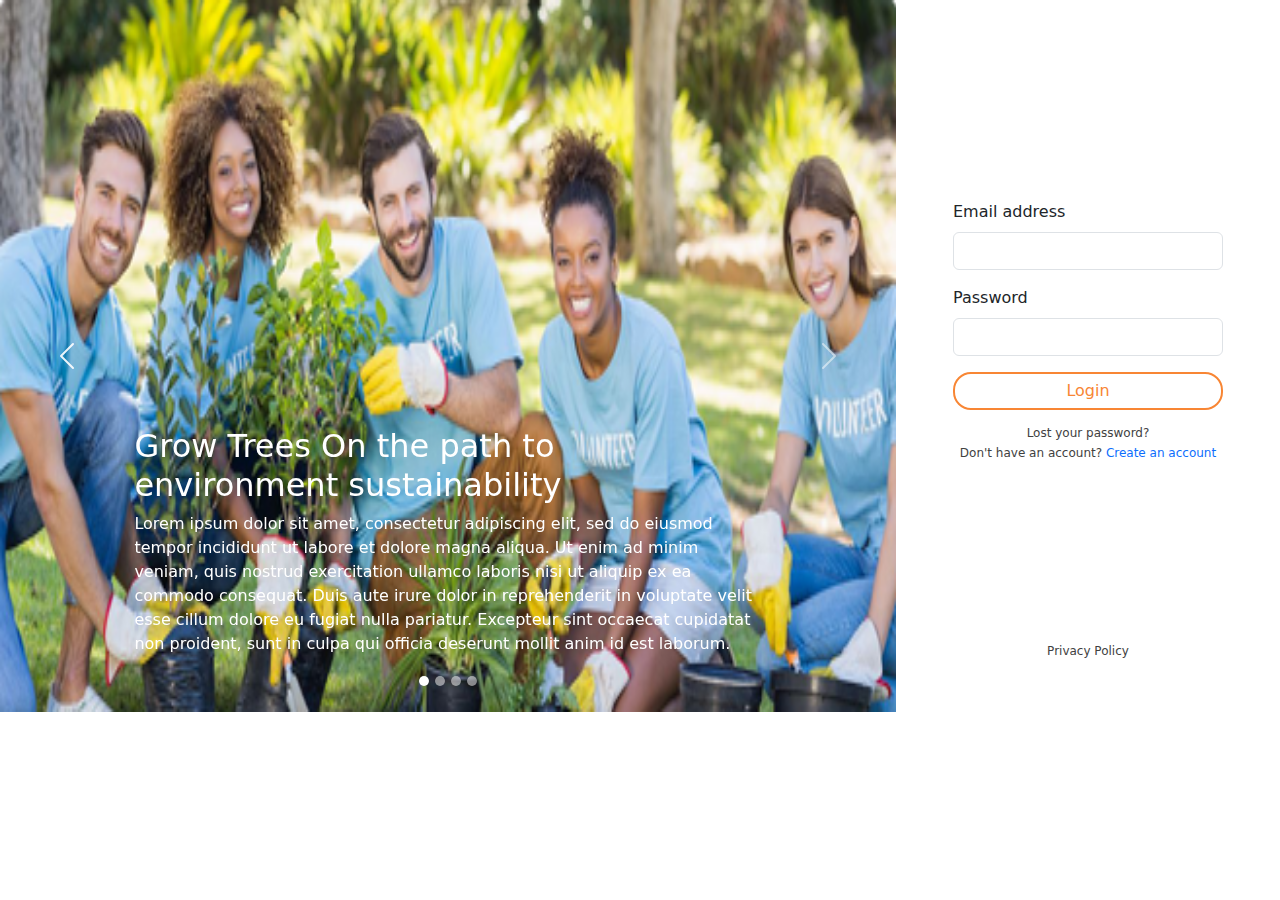
<file: index.html>
<!DOCTYPE html>
<html lang="en">
<head>
    <meta charset="UTF-8">
    <meta http-equiv="X-UA-Compatible" content="IE=edge">
    <meta name="viewport" content="width=device-width, initial-scale=1.0">
    <link rel="stylesheet" href="./css/style.css">
    <link rel="stylesheet" href="./css/bootstrap.min.css">
    <title>Login</title>
</head>
<body>
  <div class="login-page">
    <div id="loginPageCarousel" class="carousel slide">
        <div class="carousel-indicators">
          <button type="button" data-bs-target="#loginPageCarousel" data-bs-slide-to="0" class="active" aria-current="true" aria-label="Slide 1"></button>
          <button type="button" data-bs-target="#loginPageCarousel" data-bs-slide-to="1" aria-label="Slide 2"></button>
          <button type="button" data-bs-target="#loginPageCarousel" data-bs-slide-to="2" aria-label="Slide 3"></button>
          <button type="button" data-bs-target="#loginPageCarousel" data-bs-slide-to="3" aria-label="Slide 4"></button>
        </div>
        <div class="carousel-inner">
          <div class="carousel-item active">
            <img src="./images/Grow-Trees-On-the-path-to-environment-sustainability.png" class="d-block w-100 carousel-img" alt="grow-tree">
            <div class="carousel-caption d-none d-md-block">
              <h2>Grow Trees On the path to environment sustainability</h2>
              <p>Lorem ipsum dolor sit amet, consectetur adipiscing elit, sed do eiusmod tempor incididunt ut labore et dolore magna aliqua. Ut enim ad minim veniam, quis nostrud exercitation ullamco laboris nisi ut aliquip ex ea commodo consequat. Duis aute irure dolor in reprehenderit in voluptate velit esse cillum dolore eu fugiat nulla pariatur. Excepteur sint occaecat cupidatat non proident, sunt in culpa qui officia deserunt mollit anim id est laborum.</p>
            </div>
          </div>
          <div class="carousel-item">
            <img src="./images/Animal-welfare-&-save-birds-campaign.png" class="d-block w-100 carousel-img" alt="grow-tree">
            <div class="carousel-caption d-none d-md-block">
              <h2>Animal welfare & save birds campaign</h2>
              <p>Lorem ipsum dolor sit amet, consectetur adipiscing elit, sed do eiusmod tempor incididunt ut labore et dolore magna aliqua. Ut enim ad minim veniam, quis nostrud exercitation ullamco laboris nisi ut aliquip ex ea commodo consequat. Duis aute irure dolor in reprehenderit in voluptate velit esse cillum dolore eu fugiat nulla pariatur. Excepteur sint occaecat cupidatat non proident, sunt in culpa qui officia deserunt mollit anim id est laborum.</p>
            </div>
          </div>
          <div class="carousel-item">
            <img src="./images/CSR-initiative-stands-for-Coffee--and-Farmer-Equity.png" class="d-block w-100 carousel-img" alt="grow-tree">
            <div class="carousel-caption d-none d-md-block">
              <h2>CSR initiative stands for Coffee and Farmer Equity</h2>
              <p>Lorem ipsum dolor sit amet, consectetur adipiscing elit, sed do eiusmod tempor incididunt ut labore et dolore magna aliqua. Ut enim ad minim veniam, quis nostrud exercitation ullamco laboris nisi ut aliquip ex ea commodo consequat. Duis aute irure dolor in reprehenderit in voluptate velit esse cillum dolore eu fugiat nulla pariatur. Excepteur sint occaecat cupidatat non proident, sunt in culpa qui officia deserunt mollit anim id est laborum.</p>
            </div>
          </div>
          <div class="carousel-item">
            <img src="./images/Plantation-and-Afforestation-programme.png" class="d-block w-100 carousel-img" alt="grow-tree">
            <div class="carousel-caption d-none d-md-block">
              <h2>Plantation and Afforestation programme</h2>
              <p>Lorem ipsum dolor sit amet, consectetur adipiscing elit, sed do eiusmod tempor incididunt ut labore et dolore magna aliqua. Ut enim ad minim veniam, quis nostrud exercitation ullamco laboris nisi ut aliquip ex ea commodo consequat. Duis aute irure dolor in reprehenderit in voluptate velit esse cillum dolore eu fugiat nulla pariatur. Excepteur sint occaecat cupidatat non proident, sunt in culpa qui officia deserunt mollit anim id est laborum.</p>
            </div>
          </div>
        </div>
        <button class="carousel-control-prev" type="button" data-bs-target="#loginPageCarousel" data-bs-slide="prev">
          <span class="carousel-control-prev-icon" aria-hidden="true"></span>
          <span class="visually-hidden">Previous</span>
        </button>
        <button class="carousel-control-next" type="button" data-bs-target="#loginPageCarousel" data-bs-slide="next">
          <span class="carousel-control-next-icon" aria-hidden="true"></span>
          <span class="visually-hidden">Next</span>
        </button>
    </div>
    <div class="login-section">
      <div class="login-section-main">
        <form>
          <div class="mb-3">
            <label for="email" class="form-label">Email address</label>
            <input type="email" class="form-control" id="email">
          </div>
          <div class="mb-3">
            <label for="password" class="form-label">Password</label>
            <input type="password" class="form-control" id="password">
          </div>
          <button class="login-btn" id="loginBtn">Login</button>
        </form>
        <a href="./forgot-password.html" class="simple-text">Lost your password?</a>
        <p class="simple-text">Don't have an account? <a href="./registration.html" class="link">Create an account</a></p>
      </div>
      <div class="login-section-footer">
        <a href="#" class="simple-text">Privacy Policy</a>
      </div>
    </div>
  </div>
  <script src="./js/bootstrap.bundle.min.js"></script>
</body>
</html>
</file>
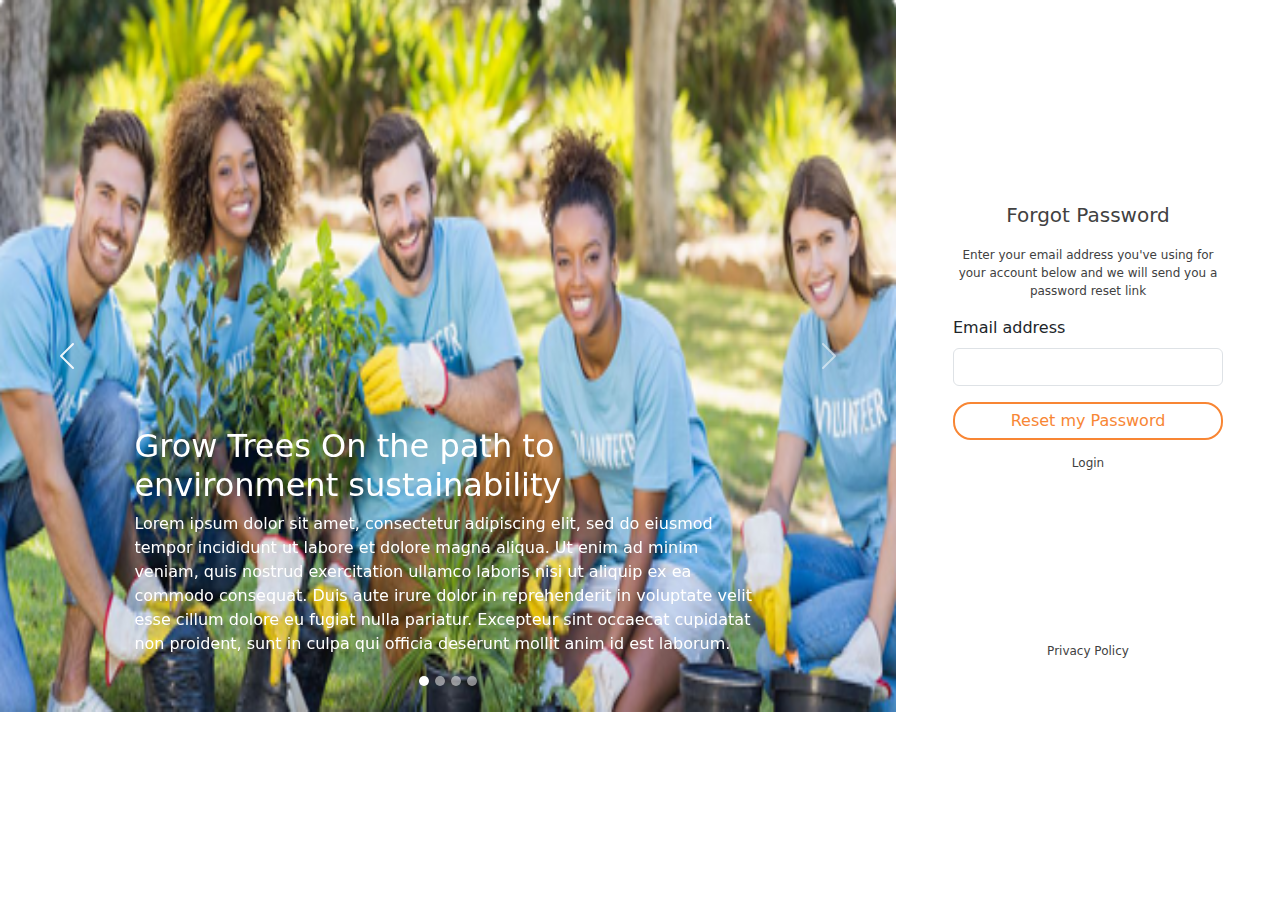
<file: forgot-password.html>
<!DOCTYPE html>
<html lang="en">
<head>
    <meta charset="UTF-8">
    <meta http-equiv="X-UA-Compatible" content="IE=edge">
    <meta name="viewport" content="width=device-width, initial-scale=1.0">
    <link rel="stylesheet" href="./css/style.css">
    <link rel="stylesheet" href="./css/bootstrap.min.css">
    <title>Lost Password</title>
</head>
<body>
  <div class="login-page">
    <div id="loginPageCarousel" class="carousel slide">
        <div class="carousel-indicators">
          <button type="button" data-bs-target="#loginPageCarousel" data-bs-slide-to="0" class="active" aria-current="true" aria-label="Slide 1"></button>
          <button type="button" data-bs-target="#loginPageCarousel" data-bs-slide-to="1" aria-label="Slide 2"></button>
          <button type="button" data-bs-target="#loginPageCarousel" data-bs-slide-to="2" aria-label="Slide 3"></button>
          <button type="button" data-bs-target="#loginPageCarousel" data-bs-slide-to="3" aria-label="Slide 4"></button>
        </div>
        <div class="carousel-inner">
            <div class="carousel-item active">
              <img src="./images/Grow-Trees-On-the-path-to-environment-sustainability.png" class="d-block w-100 carousel-img" alt="grow-tree">
              <div class="carousel-caption d-none d-md-block">
                <h2>Grow Trees On the path to environment sustainability</h2>
                <p>Lorem ipsum dolor sit amet, consectetur adipiscing elit, sed do eiusmod tempor incididunt ut labore et dolore magna aliqua. Ut enim ad minim veniam, quis nostrud exercitation ullamco laboris nisi ut aliquip ex ea commodo consequat. Duis aute irure dolor in reprehenderit in voluptate velit esse cillum dolore eu fugiat nulla pariatur. Excepteur sint occaecat cupidatat non proident, sunt in culpa qui officia deserunt mollit anim id est laborum.</p>
              </div>
            </div>
            <div class="carousel-item">
              <img src="./images/Animal-welfare-&-save-birds-campaign.png" class="d-block w-100 carousel-img" alt="grow-tree">
              <div class="carousel-caption d-none d-md-block">
                <h2>Animal welfare & save birds campaign</h2>
                <p>Lorem ipsum dolor sit amet, consectetur adipiscing elit, sed do eiusmod tempor incididunt ut labore et dolore magna aliqua. Ut enim ad minim veniam, quis nostrud exercitation ullamco laboris nisi ut aliquip ex ea commodo consequat. Duis aute irure dolor in reprehenderit in voluptate velit esse cillum dolore eu fugiat nulla pariatur. Excepteur sint occaecat cupidatat non proident, sunt in culpa qui officia deserunt mollit anim id est laborum.</p>
              </div>
            </div>
            <div class="carousel-item">
              <img src="./images/CSR-initiative-stands-for-Coffee--and-Farmer-Equity.png" class="d-block w-100 carousel-img" alt="grow-tree">
              <div class="carousel-caption d-none d-md-block">
                <h2>CSR initiative stands for Coffee and Farmer Equity</h2>
                <p>Lorem ipsum dolor sit amet, consectetur adipiscing elit, sed do eiusmod tempor incididunt ut labore et dolore magna aliqua. Ut enim ad minim veniam, quis nostrud exercitation ullamco laboris nisi ut aliquip ex ea commodo consequat. Duis aute irure dolor in reprehenderit in voluptate velit esse cillum dolore eu fugiat nulla pariatur. Excepteur sint occaecat cupidatat non proident, sunt in culpa qui officia deserunt mollit anim id est laborum.</p>
              </div>
            </div>
            <div class="carousel-item">
              <img src="./images/Plantation-and-Afforestation-programme.png" class="d-block w-100 carousel-img" alt="grow-tree">
              <div class="carousel-caption d-none d-md-block">
                <h2>Plantation and Afforestation programme</h2>
                <p>Lorem ipsum dolor sit amet, consectetur adipiscing elit, sed do eiusmod tempor incididunt ut labore et dolore magna aliqua. Ut enim ad minim veniam, quis nostrud exercitation ullamco laboris nisi ut aliquip ex ea commodo consequat. Duis aute irure dolor in reprehenderit in voluptate velit esse cillum dolore eu fugiat nulla pariatur. Excepteur sint occaecat cupidatat non proident, sunt in culpa qui officia deserunt mollit anim id est laborum.</p>
              </div>
            </div>
          </div>
        <button class="carousel-control-prev" type="button" data-bs-target="#loginPageCarousel" data-bs-slide="prev">
          <span class="carousel-control-prev-icon" aria-hidden="true"></span>
          <span class="visually-hidden">Previous</span>
        </button>
        <button class="carousel-control-next" type="button" data-bs-target="#loginPageCarousel" data-bs-slide="next">
          <span class="carousel-control-next-icon" aria-hidden="true"></span>
          <span class="visually-hidden">Next</span>
        </button>
    </div>
    <div class="login-section">
      <div class="login-section-main">
        <p class="form-header">Forgot Password</p>
        <p class="simple-text">Enter your email address you've using for your account below and we will send you a password reset link</p>
        <form  action="http://127.0.0.1:5500/reset-password.html">
            <div class="mb-3">
              <label for="email" class="form-label">Email address</label>
              <input type="email" class="form-control" id="email">
            </div>
            <button class="login-btn" id="resetBtn">Reset my Password</button>
          </form>
          <a href="./index.html" class="simple-text">Login</a>
      </div>
      <div class="login-section-footer">
        <a href="#" class="simple-text">Privacy Policy</a>
      </div>
    </div>
  </div>
  <script src="./js/bootstrap.bundle.min.js"></script>
</body>
</html>
</file>
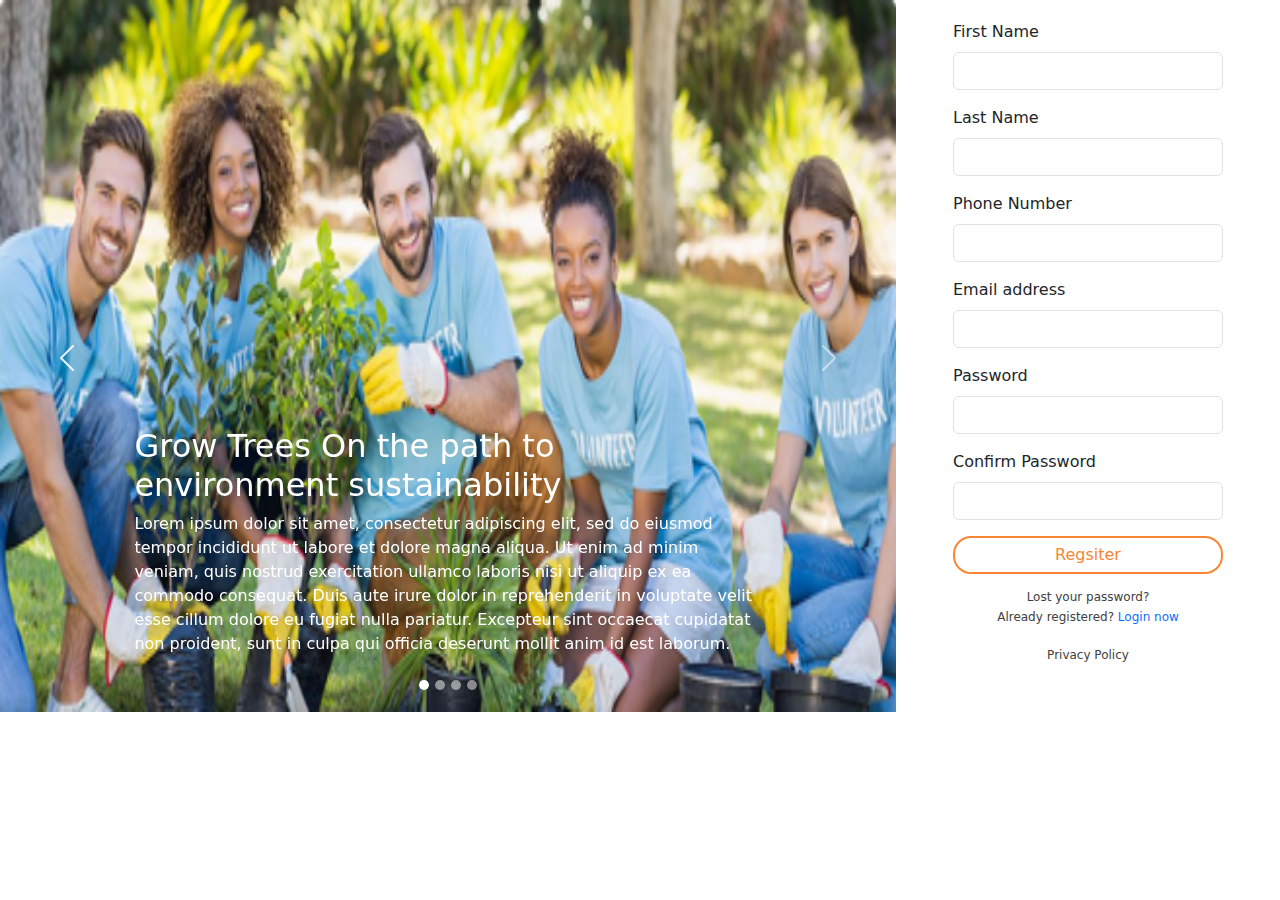
<file: registration.html>
<!DOCTYPE html>
<html lang="en">
<head>
    <meta charset="UTF-8">
    <meta http-equiv="X-UA-Compatible" content="IE=edge">
    <meta name="viewport" content="width=device-width, initial-scale=1.0">
    <link rel="stylesheet" href="./css/style.css">
    <link rel="stylesheet" href="./css/bootstrap.min.css">
    <title>Regsiter</title>
</head>
<body>
  <div class="login-page">
    <div id="loginPageCarousel" class="carousel slide">
        <div class="carousel-indicators">
          <button type="button" data-bs-target="#loginPageCarousel" data-bs-slide-to="0" class="active" aria-current="true" aria-label="Slide 1"></button>
          <button type="button" data-bs-target="#loginPageCarousel" data-bs-slide-to="1" aria-label="Slide 2"></button>
          <button type="button" data-bs-target="#loginPageCarousel" data-bs-slide-to="2" aria-label="Slide 3"></button>
          <button type="button" data-bs-target="#loginPageCarousel" data-bs-slide-to="3" aria-label="Slide 4"></button>
        </div>
        <div class="carousel-inner">
          <div class="carousel-item active">
            <img src="./images/Grow-Trees-On-the-path-to-environment-sustainability.png" class="d-block w-100 carousel-img" alt="grow-tree">
            <div class="carousel-caption d-none d-md-block">
              <h2>Grow Trees On the path to environment sustainability</h2>
              <p>Lorem ipsum dolor sit amet, consectetur adipiscing elit, sed do eiusmod tempor incididunt ut labore et dolore magna aliqua. Ut enim ad minim veniam, quis nostrud exercitation ullamco laboris nisi ut aliquip ex ea commodo consequat. Duis aute irure dolor in reprehenderit in voluptate velit esse cillum dolore eu fugiat nulla pariatur. Excepteur sint occaecat cupidatat non proident, sunt in culpa qui officia deserunt mollit anim id est laborum.</p>
            </div>
          </div>
          <div class="carousel-item">
            <img src="./images/Animal-welfare-&-save-birds-campaign.png" class="d-block w-100 carousel-img" alt="grow-tree">
            <div class="carousel-caption d-none d-md-block">
              <h2>Animal welfare & save birds campaign</h2>
              <p>Lorem ipsum dolor sit amet, consectetur adipiscing elit, sed do eiusmod tempor incididunt ut labore et dolore magna aliqua. Ut enim ad minim veniam, quis nostrud exercitation ullamco laboris nisi ut aliquip ex ea commodo consequat. Duis aute irure dolor in reprehenderit in voluptate velit esse cillum dolore eu fugiat nulla pariatur. Excepteur sint occaecat cupidatat non proident, sunt in culpa qui officia deserunt mollit anim id est laborum.</p>
            </div>
          </div>
          <div class="carousel-item">
            <img src="./images/CSR-initiative-stands-for-Coffee--and-Farmer-Equity.png" class="d-block w-100 carousel-img" alt="grow-tree">
            <div class="carousel-caption d-none d-md-block">
              <h2>CSR initiative stands for Coffee and Farmer Equity</h2>
              <p>Lorem ipsum dolor sit amet, consectetur adipiscing elit, sed do eiusmod tempor incididunt ut labore et dolore magna aliqua. Ut enim ad minim veniam, quis nostrud exercitation ullamco laboris nisi ut aliquip ex ea commodo consequat. Duis aute irure dolor in reprehenderit in voluptate velit esse cillum dolore eu fugiat nulla pariatur. Excepteur sint occaecat cupidatat non proident, sunt in culpa qui officia deserunt mollit anim id est laborum.</p>
            </div>
          </div>
          <div class="carousel-item">
            <img src="./images/Plantation-and-Afforestation-programme.png" class="d-block w-100 carousel-img" alt="grow-tree">
            <div class="carousel-caption d-none d-md-block">
              <h2>Plantation and Afforestation programme</h2>
              <p>Lorem ipsum dolor sit amet, consectetur adipiscing elit, sed do eiusmod tempor incididunt ut labore et dolore magna aliqua. Ut enim ad minim veniam, quis nostrud exercitation ullamco laboris nisi ut aliquip ex ea commodo consequat. Duis aute irure dolor in reprehenderit in voluptate velit esse cillum dolore eu fugiat nulla pariatur. Excepteur sint occaecat cupidatat non proident, sunt in culpa qui officia deserunt mollit anim id est laborum.</p>
            </div>
          </div>
        </div>
        <button class="carousel-control-prev" type="button" data-bs-target="#loginPageCarousel" data-bs-slide="prev">
          <span class="carousel-control-prev-icon" aria-hidden="true"></span>
          <span class="visually-hidden">Previous</span>
        </button>
        <button class="carousel-control-next" type="button" data-bs-target="#loginPageCarousel" data-bs-slide="next">
          <span class="carousel-control-next-icon" aria-hidden="true"></span>
          <span class="visually-hidden">Next</span>
        </button>
    </div>
    <div class="login-section">
      <div class="register-section-main">
        <form>
        <div class="mb-3">
            <label for="fName" class="form-label">First Name</label>
            <input type="text" class="form-control" id="fName">
        </div>
            <div class="mb-3">
            <label for="lName" class="form-label">Last Name</label>
            <input type="text" class="form-control" id="lName">
        </div>
            <div class="mb-3">
            <label for="phone" class="form-label">Phone Number</label>
            <input type="text" class="form-control" id="phone">
        </div>
        <div class="mb-3">
            <label for="email" class="form-label">Email address</label>
            <input type="email" class="form-control" id="email">
        </div>
        <div class="mb-3">
            <label for="password" class="form-label">Password</label>
            <input type="password" class="form-control" id="password">
        </div>
        <div class="mb-3">
            <label for="confirmPassword" class="form-label">Confirm Password</label>
            <input type="password" class="form-control" id="confirmPassword">
        </div>
          <button class="login-btn" id="registerBtn">Regsiter</button>
        </form>
        <a href="./forgot-password.html" class="simple-text">Lost your password?</a>
        <p class="simple-text">Already registered? <a href="./index.html" class="link">Login now</a></p>
      </div>
      <div class="login-section-footer">
        <a href="#" class="simple-text">Privacy Policy</a>
      </div>
    </div>
  </div>
  <script src="./js/bootstrap.bundle.min.js"></script>
</body>
</html>
</file>
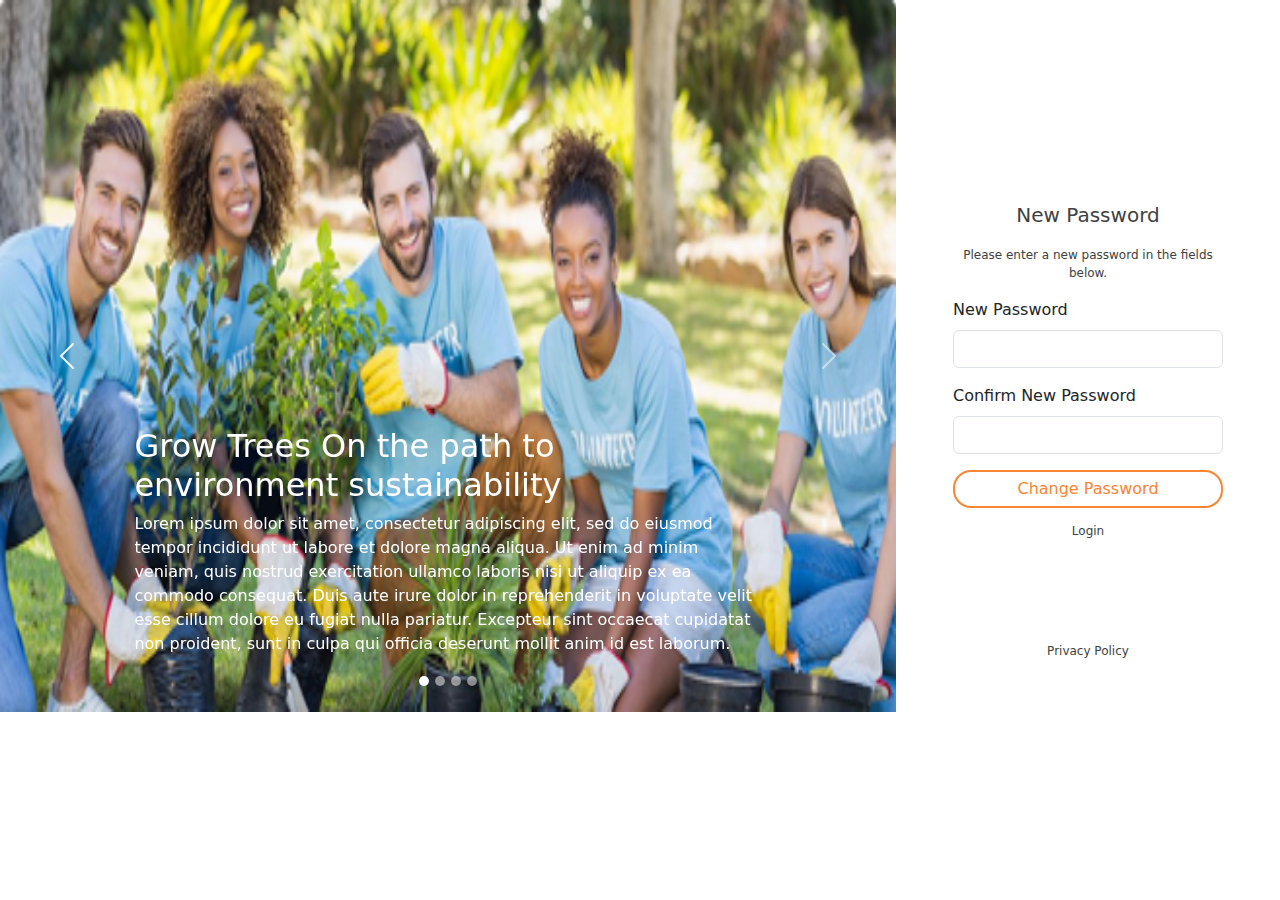
<file: reset-password.html>
<!DOCTYPE html>
<html lang="en">
<head>
    <meta charset="UTF-8">
    <meta http-equiv="X-UA-Compatible" content="IE=edge">
    <meta name="viewport" content="width=device-width, initial-scale=1.0">
    <link rel="stylesheet" href="./css/style.css">
    <link rel="stylesheet" href="./css/bootstrap.min.css">
    <title>Reset Password</title>
</head>
<body>
  <div class="login-page">
    <div id="loginPageCarousel" class="carousel slide">
        <div class="carousel-indicators">
          <button type="button" data-bs-target="#loginPageCarousel" data-bs-slide-to="0" class="active" aria-current="true" aria-label="Slide 1"></button>
          <button type="button" data-bs-target="#loginPageCarousel" data-bs-slide-to="1" aria-label="Slide 2"></button>
          <button type="button" data-bs-target="#loginPageCarousel" data-bs-slide-to="2" aria-label="Slide 3"></button>
          <button type="button" data-bs-target="#loginPageCarousel" data-bs-slide-to="3" aria-label="Slide 4"></button>
        </div>
        <div class="carousel-inner">
            <div class="carousel-item active">
              <img src="./images/Grow-Trees-On-the-path-to-environment-sustainability.png" class="d-block w-100 carousel-img" alt="grow-tree">
              <div class="carousel-caption d-none d-md-block">
                <h2>Grow Trees On the path to environment sustainability</h2>
                <p>Lorem ipsum dolor sit amet, consectetur adipiscing elit, sed do eiusmod tempor incididunt ut labore et dolore magna aliqua. Ut enim ad minim veniam, quis nostrud exercitation ullamco laboris nisi ut aliquip ex ea commodo consequat. Duis aute irure dolor in reprehenderit in voluptate velit esse cillum dolore eu fugiat nulla pariatur. Excepteur sint occaecat cupidatat non proident, sunt in culpa qui officia deserunt mollit anim id est laborum.</p>
              </div>
            </div>
            <div class="carousel-item">
              <img src="./images/Animal-welfare-&-save-birds-campaign.png" class="d-block w-100 carousel-img" alt="grow-tree">
              <div class="carousel-caption d-none d-md-block">
                <h2>Animal welfare & save birds campaign</h2>
                <p>Lorem ipsum dolor sit amet, consectetur adipiscing elit, sed do eiusmod tempor incididunt ut labore et dolore magna aliqua. Ut enim ad minim veniam, quis nostrud exercitation ullamco laboris nisi ut aliquip ex ea commodo consequat. Duis aute irure dolor in reprehenderit in voluptate velit esse cillum dolore eu fugiat nulla pariatur. Excepteur sint occaecat cupidatat non proident, sunt in culpa qui officia deserunt mollit anim id est laborum.</p>
              </div>
            </div>
            <div class="carousel-item">
              <img src="./images/CSR-initiative-stands-for-Coffee--and-Farmer-Equity.png" class="d-block w-100 carousel-img" alt="grow-tree">
              <div class="carousel-caption d-none d-md-block">
                <h2>CSR initiative stands for Coffee and Farmer Equity</h2>
                <p>Lorem ipsum dolor sit amet, consectetur adipiscing elit, sed do eiusmod tempor incididunt ut labore et dolore magna aliqua. Ut enim ad minim veniam, quis nostrud exercitation ullamco laboris nisi ut aliquip ex ea commodo consequat. Duis aute irure dolor in reprehenderit in voluptate velit esse cillum dolore eu fugiat nulla pariatur. Excepteur sint occaecat cupidatat non proident, sunt in culpa qui officia deserunt mollit anim id est laborum.</p>
              </div>
            </div>
            <div class="carousel-item">
              <img src="./images/Plantation-and-Afforestation-programme.png" class="d-block w-100 carousel-img" alt="grow-tree">
              <div class="carousel-caption d-none d-md-block">
                <h2>Plantation and Afforestation programme</h2>
                <p>Lorem ipsum dolor sit amet, consectetur adipiscing elit, sed do eiusmod tempor incididunt ut labore et dolore magna aliqua. Ut enim ad minim veniam, quis nostrud exercitation ullamco laboris nisi ut aliquip ex ea commodo consequat. Duis aute irure dolor in reprehenderit in voluptate velit esse cillum dolore eu fugiat nulla pariatur. Excepteur sint occaecat cupidatat non proident, sunt in culpa qui officia deserunt mollit anim id est laborum.</p>
              </div>
            </div>
          </div>
        <button class="carousel-control-prev" type="button" data-bs-target="#loginPageCarousel" data-bs-slide="prev">
          <span class="carousel-control-prev-icon" aria-hidden="true"></span>
          <span class="visually-hidden">Previous</span>
        </button>
        <button class="carousel-control-next" type="button" data-bs-target="#loginPageCarousel" data-bs-slide="next">
          <span class="carousel-control-next-icon" aria-hidden="true"></span>
          <span class="visually-hidden">Next</span>
        </button>
    </div>
    <div class="login-section">
      <div class="login-section-main">
        <p class="form-header">New Password</p>
        <p class="simple-text">Please enter a new password in the fields below.</p>
        <form>
            <div class="mb-3">
                <label for="newPassword" class="form-label">New Password</label>
                <input type="password" class="form-control" id="newPassword">
            </div>
            <div class="mb-3">
                <label for="confirmNewPassword" class="form-label">Confirm New Password</label>
                <input type="password" class="form-control" id="confirmNewPassword">
              </div>
            <button class="login-btn" id="changePasswordBtn">Change Password</button>
          </form>
          <a href="./index.html" class="simple-text">Login</a>
      </div>
      <div class="login-section-footer">
        <a href="#" class="simple-text">Privacy Policy</a>
      </div>
    </div>
  </div>
  <script src="./js/bootstrap.bundle.min.js"></script>
</body>
</html>
</file>
<file: css/style.css>
/* Login Page */

.login-page{
    display: flex;
    flex-direction: row;
}

#loginPageCarousel{
    width: 70%;
}

.carousel-indicators button{
    width: 10px !important;
    height: 10px !important;
    border-radius: 100% !important;
}

.carousel-indicators button:hover{
    width: 25px !important;
    border-radius: 0px !important;
}

.carousel-img{
    height: 712px;
}

.carousel-caption{
    text-align: left !important;
}

.login-section{
    display: flex;
    flex-direction: column;
    justify-content: space-between;
    width: 30%;
}

.login-section-main{
    text-align: center;
    margin: 0px 57px;
    margin-top: 200px;
}

.login-section-footer{
    text-align: center;
    margin-bottom: 50px;
}

form{
    text-align: left;
}

.login-btn{
    width: 100%;
    height: 38px;
    background-color: #ffffff;
    border: 2px solid #F88634;
    border-radius: 18px;
    color: #F88634;
    margin-bottom: 10px;
}

.login-btn:hover{
    color: #ffffff;
    background-color: #F88634;
}

.simple-text{
    color: #414141;
    text-decoration: none;
    font-size: 12px;
}

.link{
    text-decoration: none;
}

/* Forget Password Page CSS */

.form-header{
    color: #414141;
    font-size: 20px;
}

/* Registration Page CSS */

.register-section-main{
    text-align: center;
    margin: 0px 57px;
    margin-top: 20px;
}


/* Responsive Design */

@media screen and (max-width:992px){

    .login-page{
        display: block;
    }

    #loginPageCarousel{
        width: 100%;
    }

    .carousel-img{
        height: 100%;
    }

    .login-section{
        align-items: center;
        width: 100%;
    }

    .login-section-main{
        margin-top: 50px;
    }
    
}
</file>
